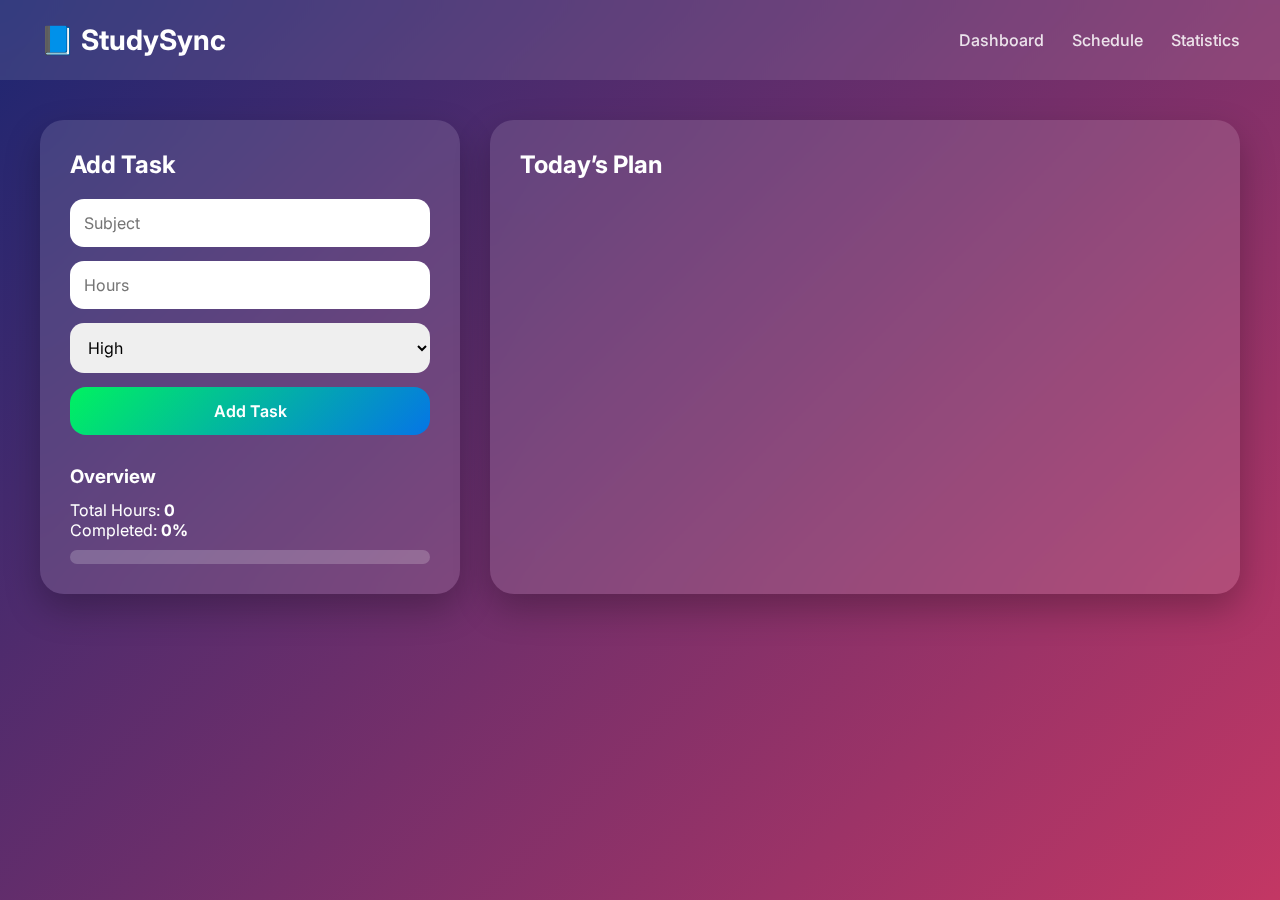
<file: index.html>
<!DOCTYPE html>
<html lang="en">
<head>
    <meta charset="UTF-8">
    <title>StudySync – Smart Study Planner</title>
    <meta name="viewport" content="width=device-width, initial-scale=1.0">
    <link href="https://fonts.googleapis.com/css2?family=Inter:wght@400;500;600;700&display=swap" rel="stylesheet">
    <link rel="stylesheet" href="style.css">
</head>
<body>

<nav class="navbar">
    <h1>📘 StudySync</h1>
    <div class="nav-links">
        <a href="index.html">Dashboard</a>
        <a href="schedule.html">Schedule</a>
        <a href="stats.html">Statistics</a>
    </div>
</nav>

<main class="dashboard">

    <section class="panel left-panel">
        <h2>Add Task</h2>

        <input id="subject" type="text" placeholder="Subject">
        <input id="hours" type="number" placeholder="Hours">
        <select id="priority">
            <option>High</option>
            <option>Medium</option>
            <option>Low</option>
        </select>

        <button id="addTask">Add Task</button>

        <div class="overview">
            <h3>Overview</h3>
            <p>Total Hours: <strong id="totalHours">0</strong></p>
            <p>Completed: <strong id="completedPercent">0%</strong></p>
            <div class="progress-bar">
                <div id="progress" class="progress"></div>
            </div>
        </div>
    </section>

    <section class="panel right-panel">
        <h2>Today’s Plan</h2>
        <div id="taskList"></div>
    </section>

</main>

<div id="toast"></div>

<script src="script.js"></script>
</body>
</html>
</file>
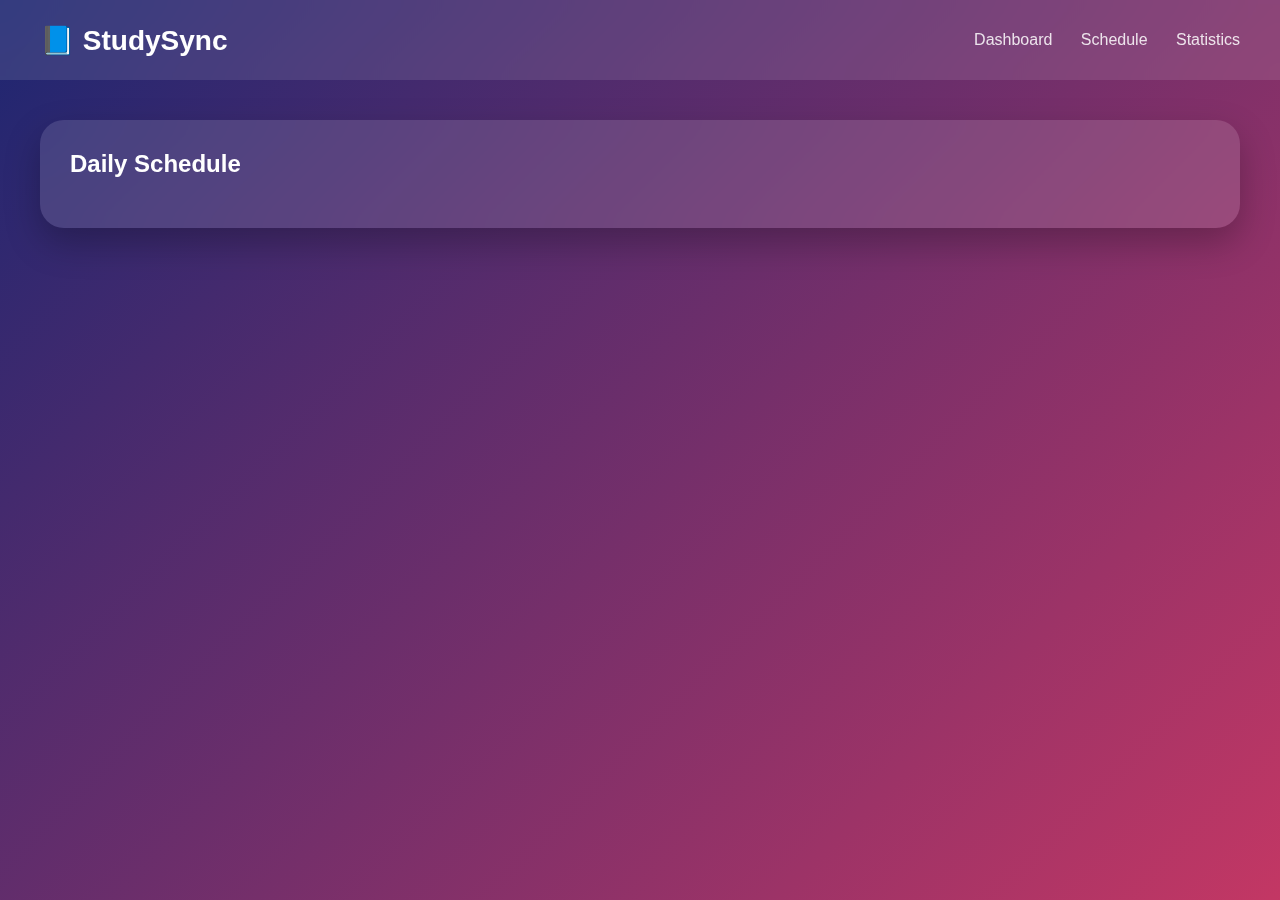
<file: schedule.html>
<!DOCTYPE html>
<html>
<head>
    <title>StudySync – Schedule</title>
    <link rel="stylesheet" href="style.css">
</head>
<body>

<nav class="navbar">
    <h1>📘 StudySync</h1>
    <div class="nav-links">
        <a href="index.html">Dashboard</a>
        <a href="schedule.html">Schedule</a>
        <a href="stats.html">Statistics</a>
    </div>
</nav>

<section class="panel" style="margin:40px;">
    <h2>Daily Schedule</h2>
    <ul id="scheduleList"></ul>
</section>

<script src="schedule.js"></script>
</body>
</html>
</file>
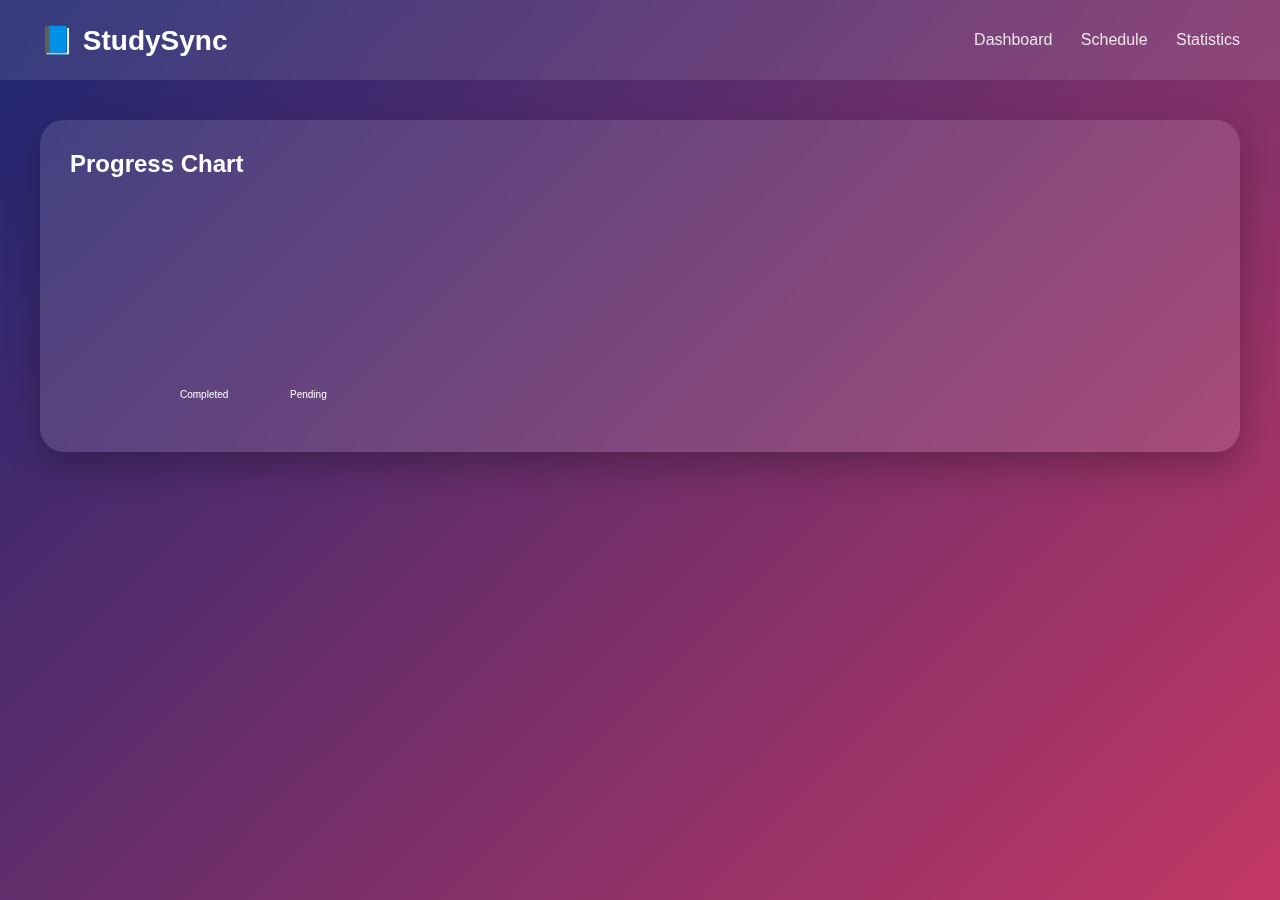
<file: stats.html>
<!DOCTYPE html>
<html>
<head>
    <title>StudySync – Statistics</title>
    <link rel="stylesheet" href="style.css">
</head>
<body>

<nav class="navbar">
    <h1>📘 StudySync</h1>
    <div class="nav-links">
        <a href="index.html">Dashboard</a>
        <a href="schedule.html">Schedule</a>
        <a href="stats.html">Statistics</a>
    </div>
</nav>

<section class="panel" style="margin:40px;">
    <h2>Progress Chart</h2>
    <canvas id="chart" width="400" height="220"></canvas>
</section>

<script src="stats.js"></script>
</body>
</html>
</file>
<file: style.css>
* {
    margin: 0;
    padding: 0;
    box-sizing: border-box;
    font-family: 'Inter', sans-serif;
}

body {
    min-height: 100vh;
    background: linear-gradient(135deg, #1d2671, #c33764);
    color: white;
}

.navbar {
    height: 80px;
    padding: 0 40px;
    display: flex;
    justify-content: space-between;
    align-items: center;
    backdrop-filter: blur(12px);
    background: rgba(255,255,255,0.1);
}

.navbar h1 {
    font-size: 28px;
}

.nav-links a {
    margin-left: 24px;
    text-decoration: none;
    color: white;
    font-weight: 500;
    opacity: 0.85;
}

.nav-links a:hover {
    opacity: 1;
}

.dashboard {
    display: grid;
    grid-template-columns: 420px 1fr;
    gap: 30px;
    padding: 40px;
}

.panel {
    background: rgba(255,255,255,0.12);
    backdrop-filter: blur(14px);
    border-radius: 24px;
    padding: 30px;
    box-shadow: 0 15px 35px rgba(0,0,0,0.25);
}

.panel h2 {
    font-size: 24px;
    margin-bottom: 20px;
}

input, select {
    width: 100%;
    padding: 14px;
    margin-bottom: 14px;
    border-radius: 14px;
    border: none;
    font-size: 16px;
}

button {
    width: 100%;
    padding: 14px;
    border-radius: 16px;
    border: none;
    font-size: 16px;
    font-weight: 600;
    cursor: pointer;
    background: linear-gradient(135deg, #00f260, #0575e6);
    color: white;
}

.overview {
    margin-top: 30px;
}

.overview h3 {
    margin-bottom: 12px;
}

.progress-bar {
    height: 14px;
    background: rgba(255,255,255,0.2);
    border-radius: 10px;
    overflow: hidden;
    margin-top: 10px;
}

.progress {
    height: 100%;
    width: 0%;
    background: linear-gradient(135deg, #ff512f, #dd2476);
}

.task {
    background: rgba(255,255,255,0.18);
    padding: 18px;
    border-radius: 18px;
    margin-bottom: 14px;
    display: flex;
    justify-content: space-between;
    align-items: center;
}

.task.completed {
    opacity: 0.6;
    text-decoration: line-through;
}

.task-actions button {
    width: auto;
    padding: 6px 10px;
    font-size: 14px;
    margin-left: 6px;
}

#toast {
    position: fixed;
    bottom: 30px;
    right: 30px;
    background: rgba(0,0,0,0.75);
    padding: 14px 22px;
    border-radius: 16px;
    opacity: 0;
    transition: opacity 0.3s;
}

ul {
    list-style: none;
}

li {
    background: rgba(255,255,255,0.18);
    padding: 16px;
    border-radius: 16px;
    margin-bottom: 12px;
}

@media (max-width: 900px) {
    .dashboard {
        grid-template-columns: 1fr;
    }
}
</file>
